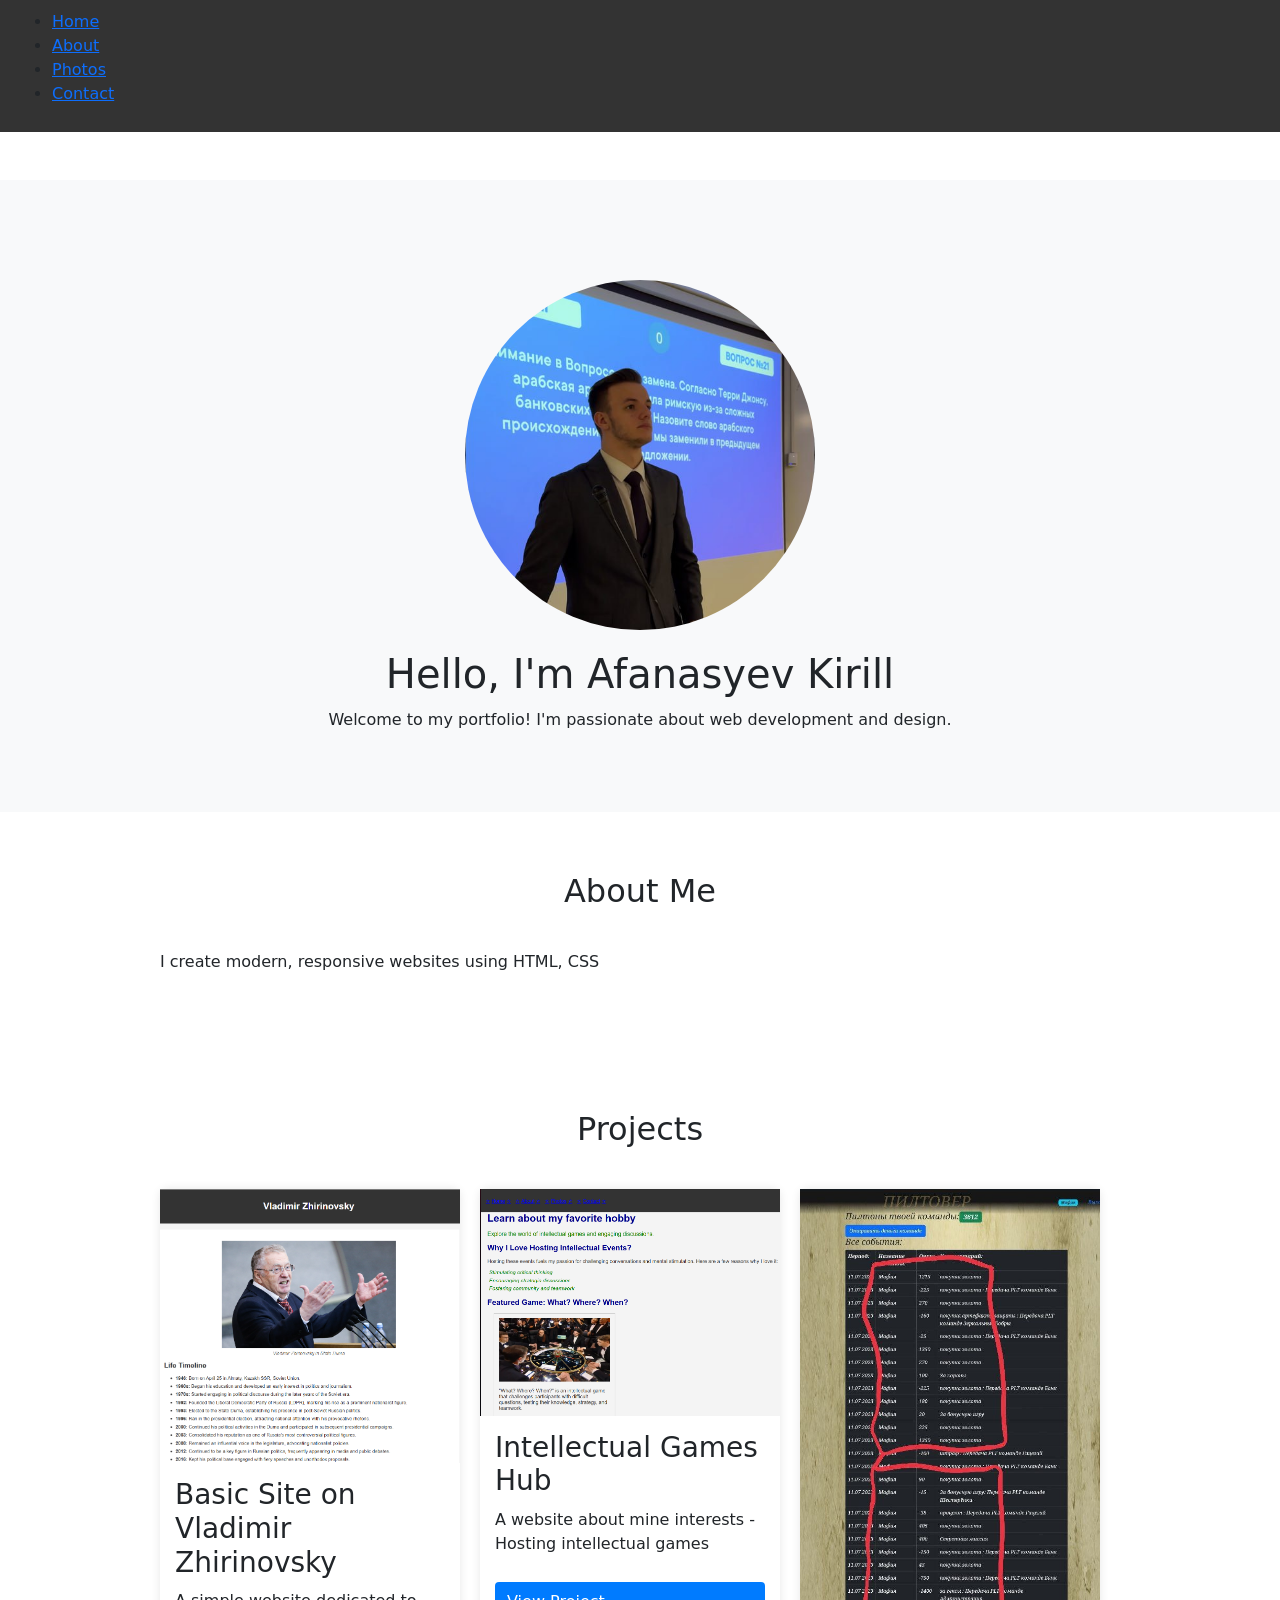
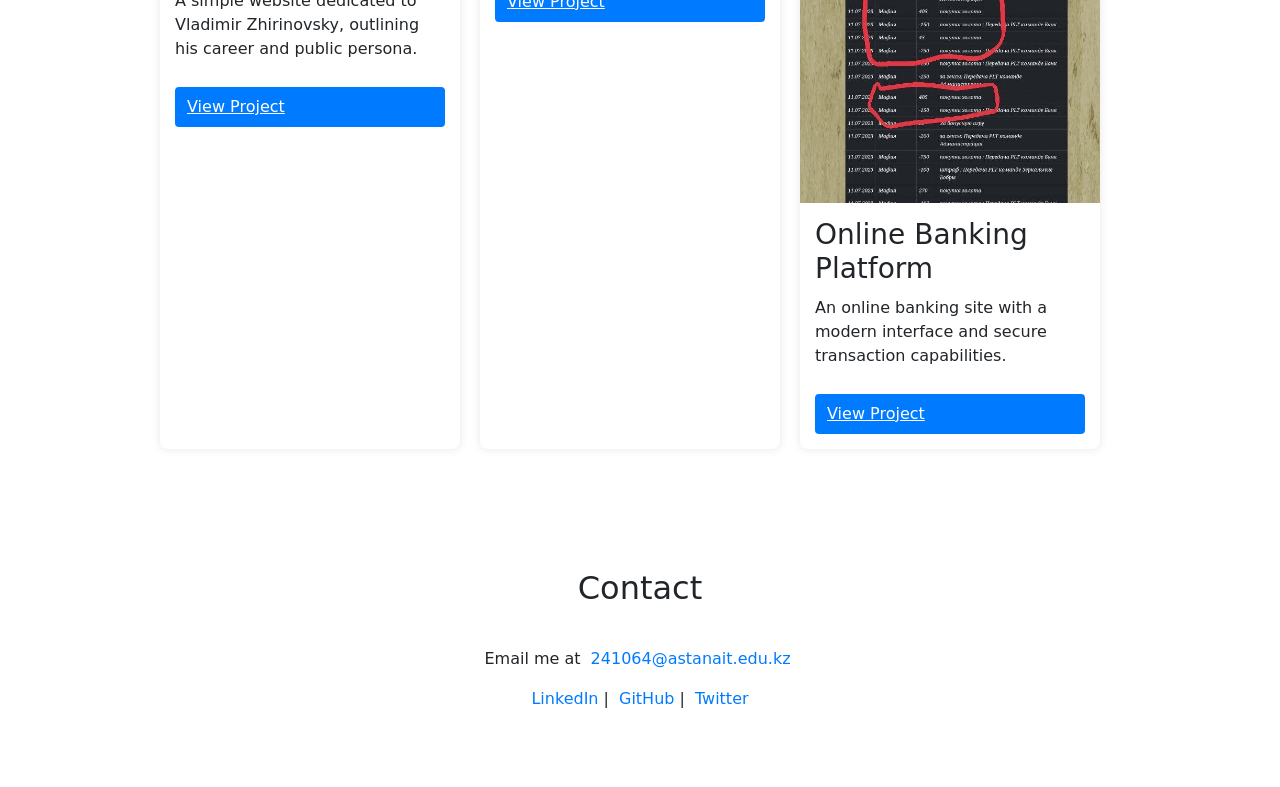
<file: index.html>
<!DOCTYPE html>
<html lang="en">
<head>
  <meta charset="UTF-8" />
  <meta name="viewport" content="width=device-width, initial-scale=1" />
  <title>My Portfolio</title>
  <link rel="icon" href="https://sedaayvazyan.wordpress.com/wp-content/uploads/2016/11/sova_4_mal.jpg" type="image/jpg">
  <link rel="stylesheet" href="css.css">
  <link href="https://cdn.jsdelivr.net/npm/bootstrap@5.3.0/dist/css/bootstrap.min.css" rel="stylesheet">
</head>
<body>
  <section id="fixed-nav">
    <nav>
      <ul>
        <li><a href="#" class="decorative">Home</a></li>
        <li><a href="#about" class="decorative">About</a></li>
        <li><a href="#projects" class="decorative">Photos</a></li>
        <li><a href="#contact" class="decorative">Contact</a></li>
      </ul>
</nav>
  </section>
  <header>
    <img src="me.jpg" alt="Kirill" />
    <h1>Hello, I'm Afanasyev Kirill</h1>
    <p>Welcome to my portfolio! I'm passionate about web development and design.</p>
  </header>
  <section id="about">
    <h2>About Me</h2>
    <p>I create modern, responsive websites using HTML, CSS</p>
  </section>
  <section id="projects">
    <h2>Projects</h2>
    <div class="projects">
      <div class="project-card">
        <img src="1.png" alt="Vladimir Zhirinovsky">
        <div class="project-content">
          <h3>Basic Site on Vladimir Zhirinovsky</h3>
          <p>A simple website dedicated to Vladimir Zhirinovsky, outlining his career and public persona.</p>
          <a href="#">View Project</a>
        </div>
      </div>
      <div class="project-card">
        <img src="2.png" alt="Intellectual Games Hub">
        <div class="project-content">
          <h3>Intellectual Games Hub</h3>
          <p>A website about mine interests - Hosting intellectual games</p>
          <a href="#">View Project</a>
        </div>
      </div>
      <div class="project-card">
        <img src="bank.jpg" alt="Online Banking Platform" />
        <div class="project-content">
          <h3>Online Banking Platform</h3>
          <p>An online banking site with a modern interface and secure transaction capabilities.</p>
          <a href="#">View Project</a>
        </div>
      </div>
    </div>
  </section>
  <section id="contact" style="text-align: center;">
    <h2>Contact</h2>
    <p>Email me at <a href="mailto:241064@astanait.edu.kz">241064@astanait.edu.kz</a></p>
    <p>
      <a href="#">LinkedIn</a>|
      <a href="#">GitHub</a>|
      <a href="#">Twitter</a>
    </p>
  </section>
</body>
</html>
</file>
<file: css.css>
* {
  box-sizing: border-box;
  margin: 0;
  padding: 0;
}
body {
  font-family: Arial, sans-serif;
}
nav {
  position: fixed;
  top: 0;
  left: 0;
  width: 100%;
  background: #333;
  padding: 10px 20px;
  display: flex;
  z-index: 1000;
}
.hamburger {
  font-size: 28px;
  color: #fff;
  cursor: pointer;
}
header {
  background: #f8f9fa;
  text-align: center;
  padding: 100px 20px 60px;
  margin-top: 60px;
}
header img {
  width: 350px;
  height: 350px;
  border-radius: 50%;
  margin-bottom: 20px;
}
header h1 {
  margin-bottom: 10px;
}
header p {
  margin-bottom: 20px;
}
section {
  max-width: 1000px;
  margin: 0 auto;
  padding: 60px 20px;
}
section h2 {
  text-align: center;
  margin-bottom: 40px;
}
.projects {
  display: flex;
  flex-wrap: wrap;
  gap: 20px;
}
.project-card {
  background: #fff;
  width: 300px;
  box-shadow: 0 0 10px rgba(0, 0, 0, 0.1);
  border-radius: 8px;
}
.project-card img {
  width: 100%;
  height: auto;
}
.project-content {
  padding: 15px;
  flex-grow: 1;
  display: flex;
  flex-direction: column;
}
.project-content h3 {
  margin-bottom: 10px;
}
.project-content p {
  flex-grow: 1;
}
.project-content a {
  display: inline-block;
  padding: 8px 12px;
  background: #007bff;
  color: #fff;
  border-radius: 4px;
  margin-top: 10px;
}
#contact p a {
  color: #007bff;
  text-decoration: none;
  margin: 0 5px;
}
.footer {
  background: #343a40;
  color: #fff;
  padding: 20px;
  text-align: center;
}
.fixed-nav {
  position: fixed;
  width: 100%;
  display: inline-block;
}
</file>
